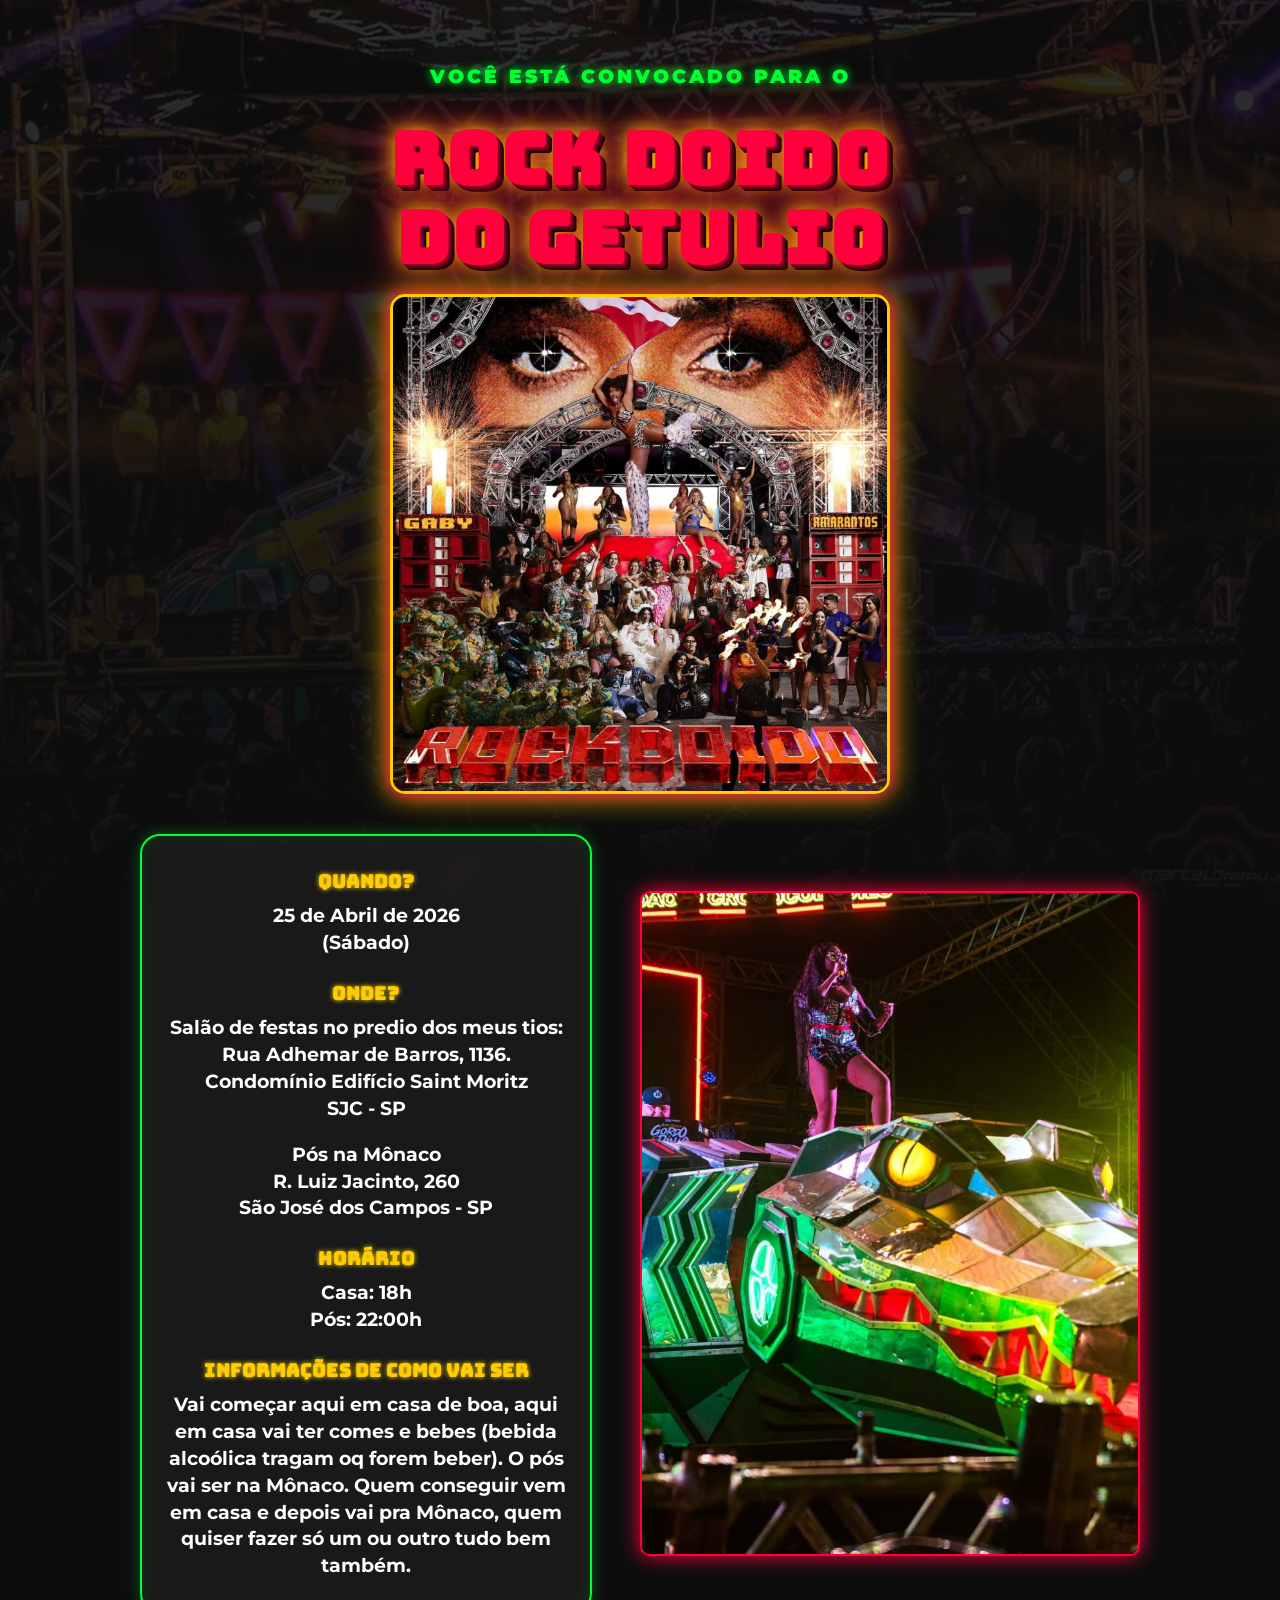
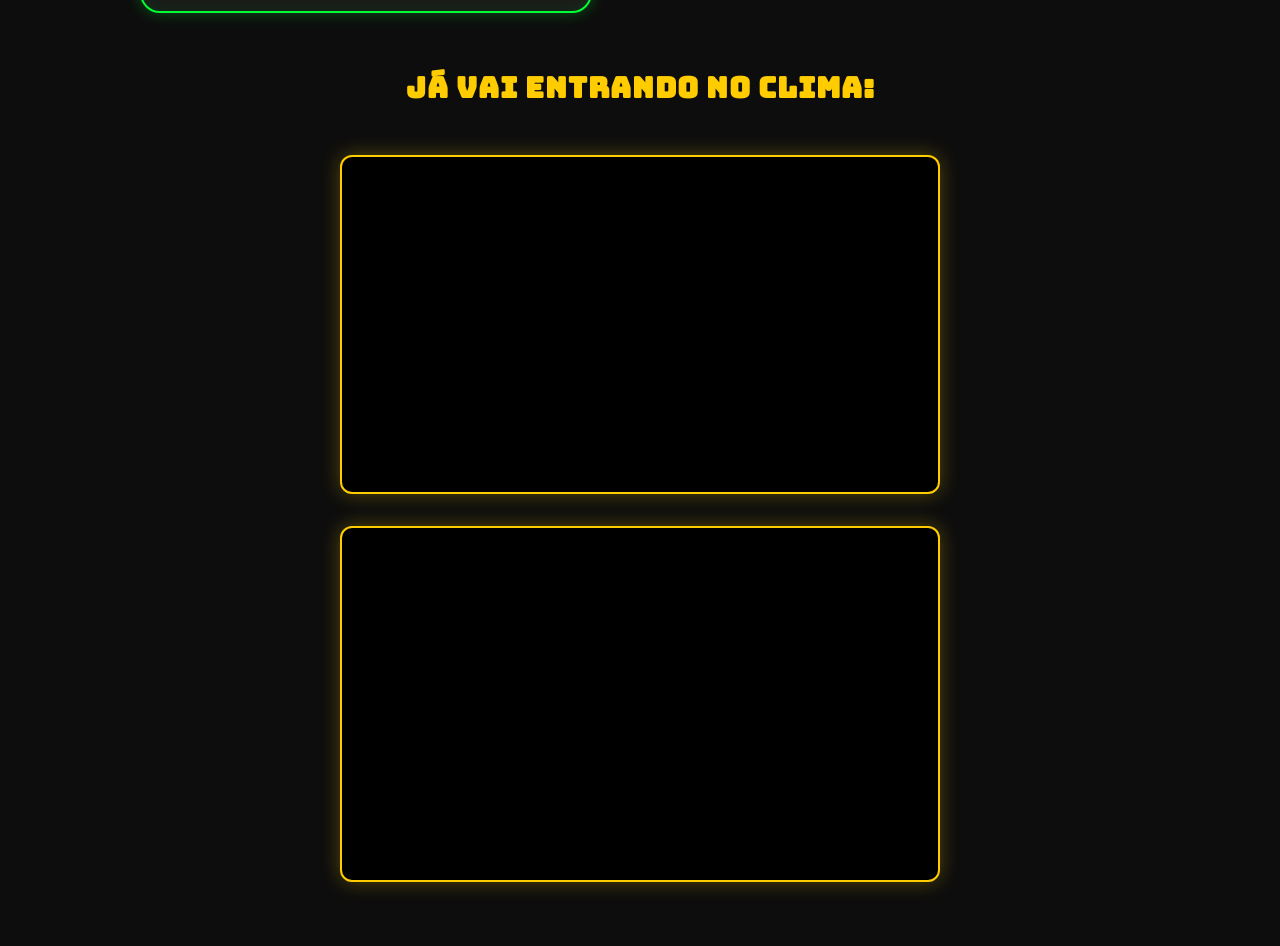
<file: index.html>
<!DOCTYPE html>
<html lang="pt-BR">
<head>
    <meta charset="UTF-8">
    <meta name="viewport" content="width=device-width, initial-scale=1.0">
    <title>Convite: Rock Doido do Getulio</title>
    
    <link rel="preconnect" href="https://fonts.googleapis.com">
    <link rel="preconnect" href="https://fonts.gstatic.com" crossorigin>
    <link href="https://fonts.googleapis.com/css2?family=Bungee&family=Montserrat:wght@400;700;900&display=swap" rel="stylesheet">
    <link rel="stylesheet" href="style.css">
    <script src="script.js" defer></script>
</head>
<body>

    <div class="container">
        <header class="animate-element hidden">
            <p class="subtitle">Você está convocado para o</p>
            <h1 class="neon-title">Rock Doido<br>do Getulio</h1>
            <img src="Public/Img/Rock-Doido-Gaby-Amarantos_02.jpg" alt="Estética Rock Doido" class="hero-image">
        </header>   

        <div class="content-wrapper">
            <div class="info-card animate-element hidden delay-2">
                <div class="info-item">
                    <span class="info-label">Quando?</span>
                    <p class="info-text">25 de Abril de 2026<br>(Sábado)</p>
                </div>
                
                <div class="info-item">
                    <span class="info-label">Onde?</span>
                    <p class="info-text">Salão de festas no predio dos meus tios:</p>
                    <p class="info-text">Rua Adhemar de Barros, 1136. Condomínio Edifício Saint Moritz<br>SJC - SP</p>
                    <br>
                    <p class="info-text">Pós na Mônaco</p>
                    <p class="info-text">R. Luiz Jacinto, 260<br>São José dos Campos - SP</p>
                </div>

                <div class="info-item">
                    <span class="info-label">Horário</span>
                    <p class="info-text">Casa: 18h<br>Pós: 22:00h</p>
                </div>

                <div class="info-item">
                    <span class="info-label">Informações de como vai ser</span>
                    <p class="info-text">Vai começar aqui em casa de boa, aqui em casa vai ter comes e bebes (bebida alcoólica tragam oq forem beber). O pós vai ser na Mônaco. Quem conseguir vem em casa e depois vai pra Mônaco, quem quiser fazer só um ou outro tudo bem também.</p>
                </div>
            </div>

            <img src="Public/Img/Rock-Doido-Gaby-Amarantos_04.jpg" alt="Aparelhagem Crocodilo" class="aparelhagem-img animate-element hidden delay-2">
        </div>

        <div class="media-section animate-element hidden delay-1">
            <h2 class="neon-subtitle">Já vai entrando no clima:</h2>
            
            <div class="video-container">
                <iframe src="https://www.youtube.com/embed/g-SIWltur3A?si=WGD9nLLRliUFAuHq" title="YouTube video player" frameborder="0" allow="accelerometer; autoplay; clipboard-write; encrypted-media; gyroscope; picture-in-picture; web-share" referrerpolicy="strict-origin-when-cross-origin" allowfullscreen></iframe>
            </div>

            <div class="spotify-container">
                <iframe data-testid="embed-iframe" style="border-radius:12px" src="https://open.spotify.com/embed/album/2lHhpY2cSNO1kjyReGEfrK?utm_source=generator" width="100%" height="352" frameBorder="0" allowfullscreen="" allow="autoplay; clipboard-write; encrypted-media; fullscreen; picture-in-picture" loading="lazy"></iframe>
            </div>

</body>
</html>
</file>
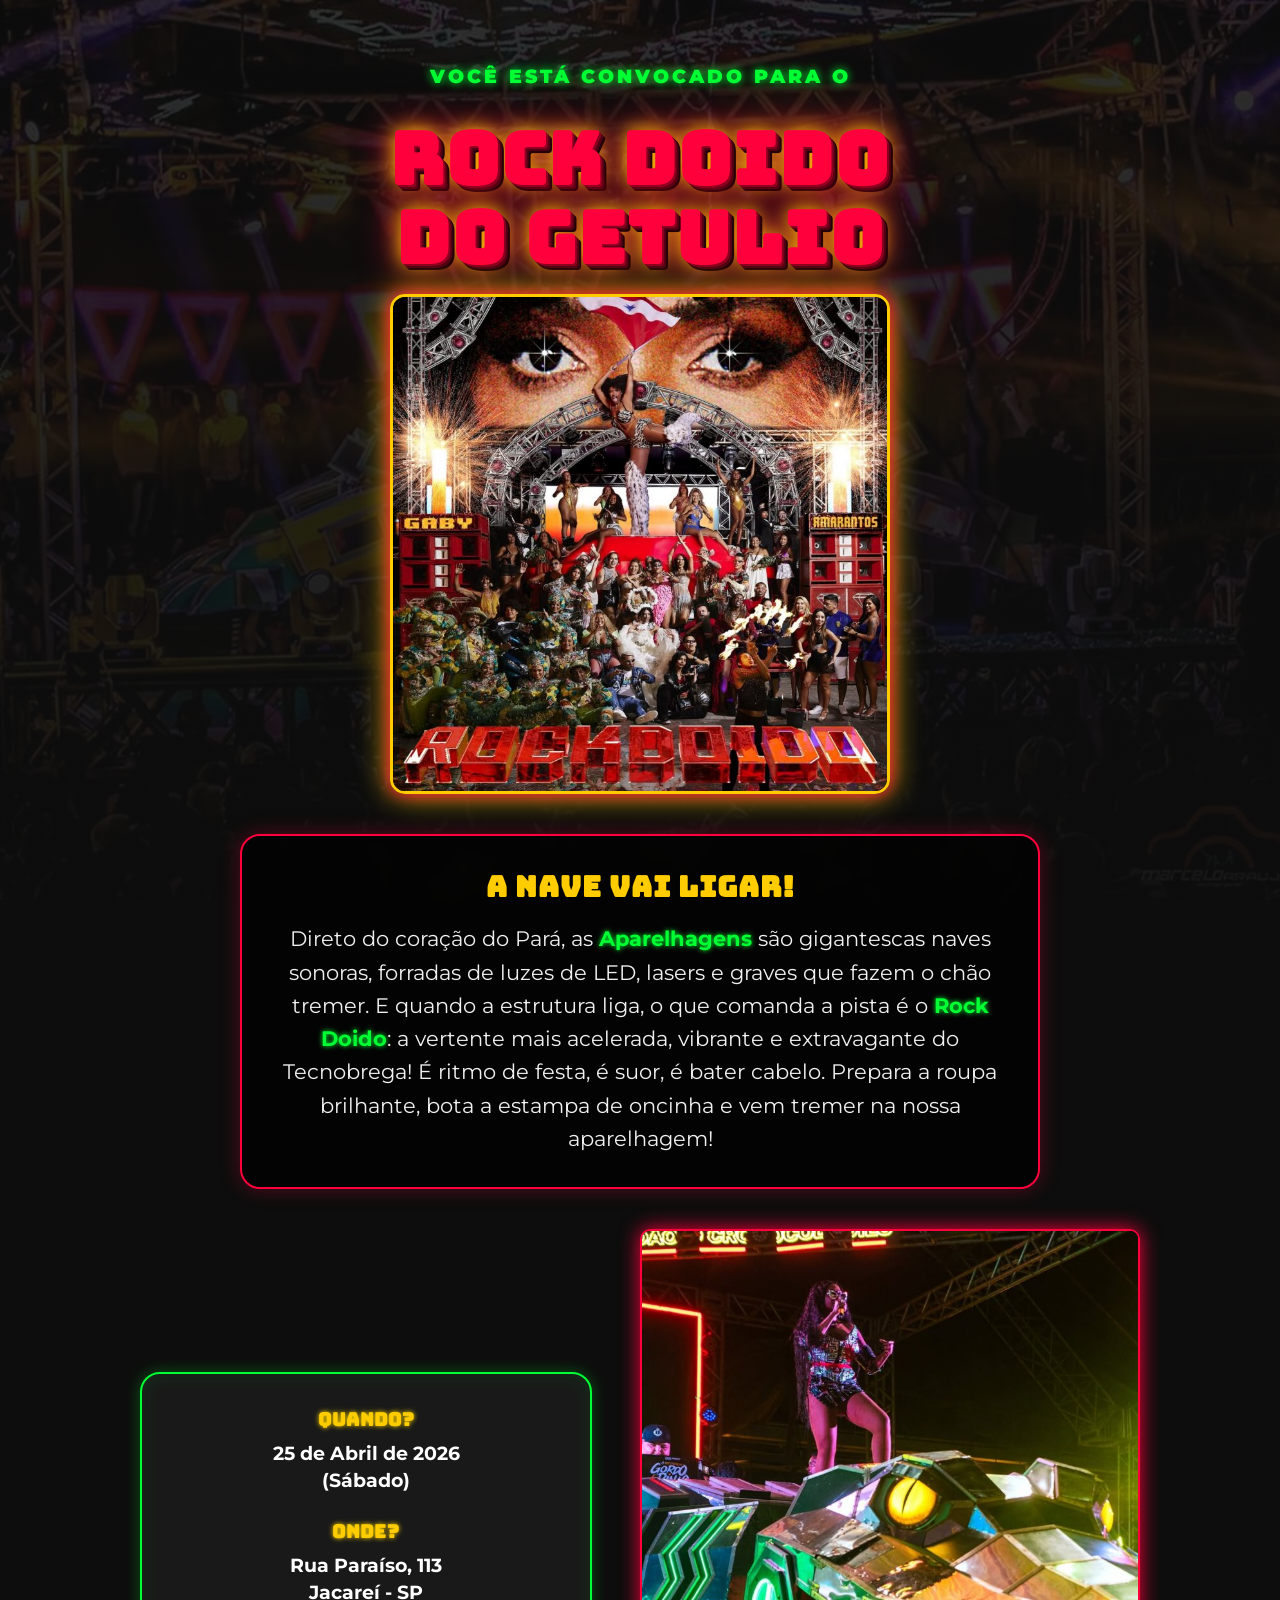
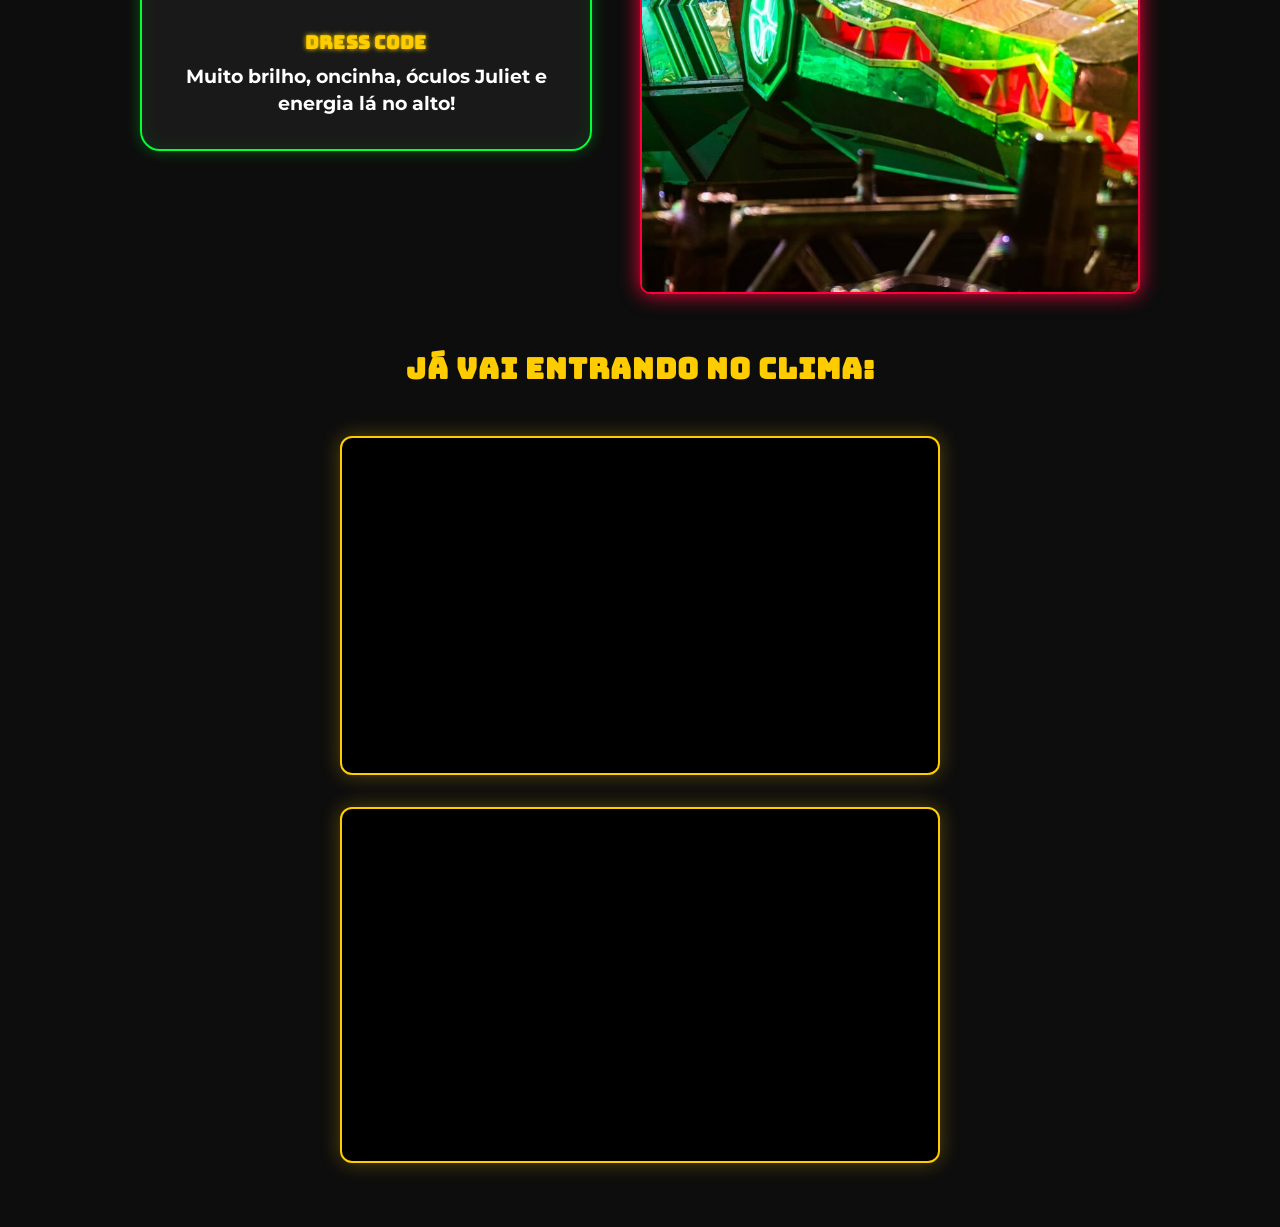
<file: home.html>
<!DOCTYPE html>
<html lang="pt-BR">
<head>
    <meta charset="UTF-8">
    <meta name="viewport" content="width=device-width, initial-scale=1.0">
    <title>Convite: Rock Doido do Robson</title>
    
    <link rel="preconnect" href="https://fonts.googleapis.com">
    <link rel="preconnect" href="https://fonts.gstatic.com" crossorigin>
    <link href="https://fonts.googleapis.com/css2?family=Bungee&family=Montserrat:wght@400;700;900&display=swap" rel="stylesheet">
    <link rel="stylesheet" href="style.css">
    <script src="script.js" defer></script>
</head>
<body>

    <div class="container">
        <header class="animate-element hidden">
            <p class="subtitle">Você está convocado para o</p>
            <h1 class="neon-title">Rock Doido<br>do Getulio</h1>
            <img src="Public/Img/Rock-Doido-Gaby-Amarantos_02.jpg" alt="Estética Rock Doido" class="hero-image">
        </header>

        <div class="about-section animate-element hidden delay-1">
            <h2 class="neon-subtitle">A Nave Vai Ligar!</h2>
            <p>
                Direto do coração do Pará, as <strong>Aparelhagens</strong> são gigantescas naves sonoras, forradas de luzes de LED, lasers e graves que fazem o chão tremer. E quando a estrutura liga, o que comanda a pista é o <strong>Rock Doido</strong>: a vertente mais acelerada, vibrante e extravagante do Tecnobrega! É ritmo de festa, é suor, é bater cabelo. Prepara a roupa brilhante, bota a estampa de oncinha e vem tremer na nossa aparelhagem!
            </p>
        </div>

        <div class="content-wrapper">
            <div class="info-card animate-element hidden delay-2">
                <div class="info-item">
                    <span class="info-label">Quando?</span>
                    <p class="info-text">25 de Abril de 2026<br>(Sábado)</p>
                </div>
                
                <div class="info-item">
                    <span class="info-label">Onde?</span>
                    <p class="info-text">Rua Paraíso, 113<br>Jacareí - SP</p>
                </div>

                <div class="info-item">
                    <span class="info-label">Dress Code</span>
                    <p class="info-text">Muito brilho, oncinha, óculos Juliet e energia lá no alto!</p>
                </div>
            </div>

            <img src="Public/Img/Rock-Doido-Gaby-Amarantos_04.jpg" alt="Aparelhagem Crocodilo" class="aparelhagem-img animate-element hidden delay-2">
        </div>

        <div class="media-section animate-element hidden delay-1">
            <h2 class="neon-subtitle">Já vai entrando no clima:</h2>
            
            <div class="video-container">
                <iframe src="https://www.youtube.com/embed/g-SIWltur3A?si=WGD9nLLRliUFAuHq" title="YouTube video player" frameborder="0" allow="accelerometer; autoplay; clipboard-write; encrypted-media; gyroscope; picture-in-picture; web-share" referrerpolicy="strict-origin-when-cross-origin" allowfullscreen></iframe>
            </div>

            <div class="spotify-container">
                <iframe data-testid="embed-iframe" style="border-radius:12px" src="https://open.spotify.com/embed/album/2lHhpY2cSNO1kjyReGEfrK?utm_source=generator" width="100%" height="352" frameBorder="0" allowfullscreen="" allow="autoplay; clipboard-write; encrypted-media; fullscreen; picture-in-picture" loading="lazy"></iframe>
            </div>

</body>
</html>
</file>
<file: style.css>
/* === VARIÁVEIS DE CORES E TEMA === */
:root {
    --bg-color: #0d0d0d;
    --text-color: #ffffff;
    --neon-red: #ff003c;
    --neon-green: #00ff33;
    --neon-yellow: #ffcc00;
    --gold: #ffd700;
}

* { margin: 0; padding: 0; box-sizing: border-box; }

body {
    background-color: var(--bg-color);
    color: var(--text-color);
    font-family: 'Montserrat', sans-serif;
    overflow-x: hidden;
    background-image: linear-gradient(rgba(13, 13, 13, 0.85), rgba(13, 13, 13, 0.95)), url('Public/Img/Aparelhagem_01.png');
    background-size: cover;
    background-position: center;
    background-attachment: fixed;
}

.container {
    width: 100%;
    padding: 2rem 1.5rem;
    display: flex;
    flex-direction: column;
    align-items: center;
    text-align: center;
    gap: 2.5rem;
}

header {
    width: 100%;
    display: flex;
    flex-direction: column;
    align-items: center;
    gap: 1rem;
}

.hero-image {
    width: 100%;
    max-width: 350px;
    border-radius: 15px;
    box-shadow: 0 0 15px var(--neon-red), 0 0 30px var(--neon-yellow);
    border: 3px solid var(--neon-yellow);
}

h1 {
    font-family: 'Bungee', cursive;
    font-size: 2.5rem;
    line-height: 1.1;
    color: var(--neon-red);
    text-transform: uppercase;
    text-shadow: 2px 2px 0px #8a0020, 4px 4px 0px #520013, 6px 6px 0px #240008, 0 0 20px var(--neon-yellow), 0 0 40px var(--neon-red);
    margin-top: 1rem;
    letter-spacing: 2px;
}

.subtitle {
    font-size: 1.2rem;
    font-weight: 900;
    color: var(--neon-green);
    text-transform: uppercase;
    letter-spacing: 3px;
    text-shadow: 0 0 10px var(--neon-green);
}

/* === NOVA SEÇÃO: SOBRE O TEMA === */
.about-section {
    background: rgba(0, 0, 0, 0.7);
    border: 2px solid var(--neon-red);
    border-radius: 20px;
    padding: 2rem;
    max-width: 800px;
    box-shadow: 0 0 20px rgba(255, 0, 60, 0.3);
    backdrop-filter: blur(5px);
}

.neon-subtitle {
    font-family: 'Bungee', cursive;
    color: var(--neon-yellow);
    font-size: 1.8rem;
    margin-bottom: 1rem;
    /* text-shadow: 0 0 20px var(--neon-yellow), 0 0 30px var(--gold); */
    letter-spacing: 1px;
}

.about-section p {
    font-size: 1.1rem;
    line-height: 1.6;
    color: #f0f0f0;
}

.about-section strong {
    color: var(--neon-green);
    text-shadow: 0 0 5px var(--neon-green);
}

/* === SEÇÃO DE INFORMAÇÕES === */
.info-card {
    background: rgba(255, 255, 255, 0.05);
    border: 2px solid var(--neon-green);
    border-radius: 20px;
    padding: 2rem 1.5rem;
    width: 100%;
    max-width: 500px;
    box-shadow: inset 0 0 20px rgba(0, 255, 51, 0.1), 0 0 15px rgba(0, 255, 51, 0.3);
    backdrop-filter: blur(5px);
}

.info-item { margin-bottom: 1.5rem; }
.info-item:last-child { margin-bottom: 0; }

.info-label {
    font-family: 'Bungee', cursive;
    color: var(--neon-yellow);
    font-size: 1.2rem;
    display: block;
    margin-bottom: 0.5rem;
    text-shadow: 0 0 5px var(--gold);
}

.info-text { font-size: 1.2rem; font-weight: 700; line-height: 1.4; }

.aparelhagem-img {
    width: 100%;
    max-width: 500px;
    border-radius: 10px;
    border: 2px solid var(--neon-red);
    box-shadow: 0 0 20px var(--neon-red);
}

/* === NOVA SEÇÃO: MÍDIAS (YouTube / Spotify) === */
.media-section {
    width: 100%;
    max-width: 800px;
    display: flex;
    flex-direction: column;
    align-items: center;
    gap: 2rem;
    margin-top: 1rem;
}

.video-container, .spotify-container {
    width: 100%;
    max-width: 600px; /* Evita que fique gigante no PC */
    border-radius: 12px;
    overflow: hidden;
    box-shadow: 0 0 20px rgba(255, 204, 0, 0.3);
    border: 2px solid var(--neon-yellow);
    background: #000;
}

/* Deixa o YouTube responsivo (mantém a proporção 16:9 no celular) */
.video-container iframe {
    width: 100%;
    aspect-ratio: 16/9;
    height: auto;
    display: block;
}

.spotify-container iframe {
    display: block;
}

/* === BOTÃO === */
.btn-confirm {
    display: inline-block;
    background: linear-gradient(45deg, var(--neon-red), #ff6b00);
    color: white;
    font-family: 'Bungee', cursive;
    text-decoration: none;
    padding: 1rem 2rem;
    font-size: 1.3rem;
    border-radius: 50px;
    text-transform: uppercase;
    box-shadow: 0 0 15px var(--neon-red);
    transition: transform 0.2s, box-shadow 0.2s;
    border: none;
    cursor: pointer;
    animation: pulse 2s infinite; 
}

.btn-confirm:hover { box-shadow: 0 0 25px var(--neon-yellow); transform: scale(1.05); }
.btn-confirm:active { transform: scale(0.95); }

/* === ANIMAÇÕES === */
.hidden { opacity: 0; transform: translateY(40px); }
.show { opacity: 1; transform: translateY(0); transition: opacity 0.8s ease-out, transform 0.8s ease-out; }
.delay-1 { transition-delay: 0.2s; }
.delay-2 { transition-delay: 0.4s; }

@keyframes pulse {
    0% { transform: scale(1); box-shadow: 0 0 15px var(--neon-red); }
    50% { transform: scale(1.05); box-shadow: 0 0 30px var(--neon-red); }
    100% { transform: scale(1); box-shadow: 0 0 15px var(--neon-red); }
}

.neon-flicker { animation: flicker 4s infinite alternate; }
@keyframes flicker {
    0%, 18%, 22%, 25%, 53%, 57%, 100% { text-shadow: 2px 2px 0px #8a0020, 4px 4px 0px #520013, 0 0 20px var(--neon-yellow), 0 0 40px var(--neon-red); }
    20%, 24%, 55% { text-shadow: none; }
}

/* === RESPONSIVIDADE (PC) === */
@media (min-width: 768px) {
    .container { padding: 4rem 2rem; }
    h1 { font-size: 4.5rem; }
    .hero-image { max-width: 500px; }
    .about-section p { font-size: 1.3rem; }
    
    .content-wrapper {
        display: flex;
        flex-direction: row;
        align-items: center;
        justify-content: center;
        gap: 3rem;
        width: 100%;
        max-width: 1000px;
    }
}

/* === ANIMAÇÕES JS EXTRAS (Lasers e Transições) === */

/* Transição padrão para o efeito 3D dos cards */
.info-card, .about-section, .video-container, .spotify-container {
    transition: transform 0.5s ease;
}

.aparelhagem-img {
    transition: transform 0.15s ease-out; /* Para a batida do grave ficar rápida */
}

/* Estilo do laser dinâmico gerado pelo JS */
.festa-laser {
    position: fixed;
    bottom: -20vh;
    width: 3px;
    height: 100vh;
    opacity: 0;
    pointer-events: none; /* Para não atrapalhar os cliques do usuário */
    z-index: -1; /* Fica atrás de todo o conteúdo, mas na frente do fundo */
    animation: atirar-laser linear forwards;
    transform-origin: bottom center;
}

@keyframes atirar-laser {
    0% { transform: translateY(0) scaleY(0); opacity: 0; }
    30% { opacity: 0.6; }
    100% { transform: translateY(-120vh) scaleY(1); opacity: 0; }
}
</file>
